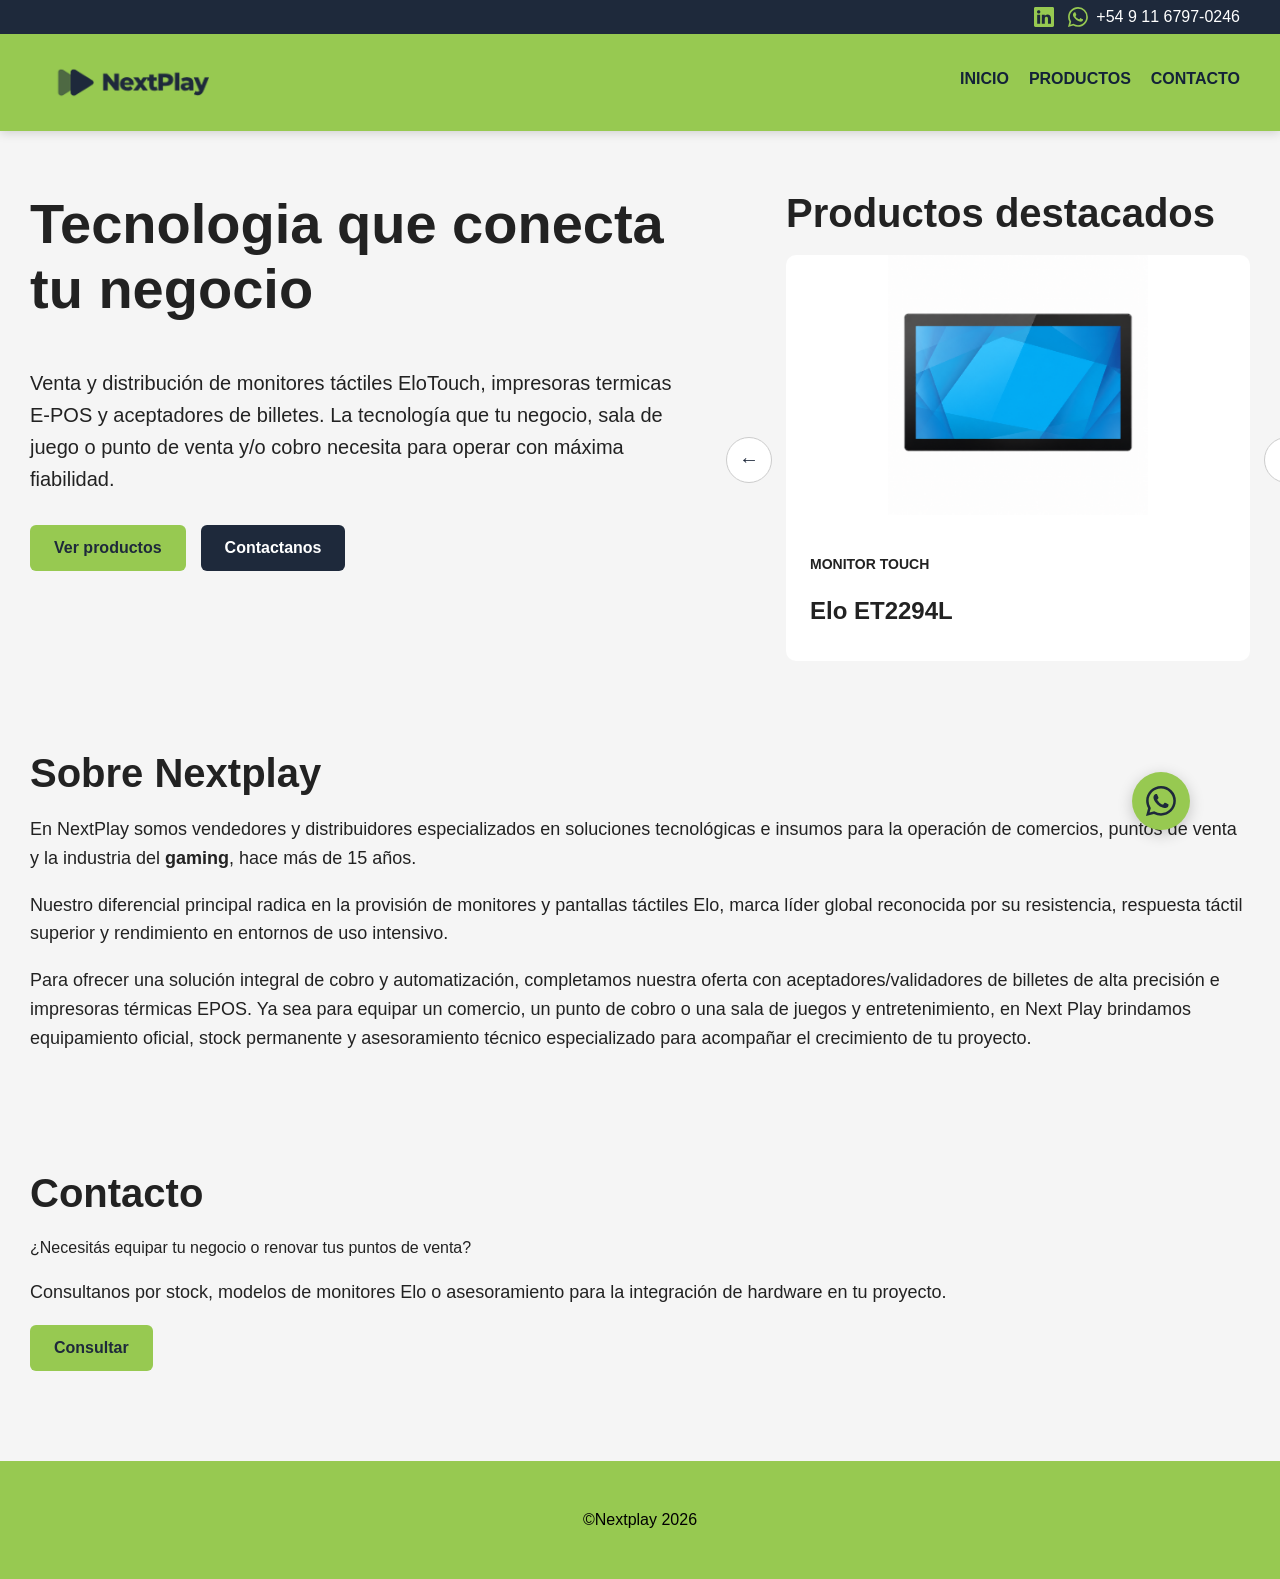
<file: index.html>
<!DOCTYPE html>
<html lang="es">

<head>
    <meta charset="UTF-8">
    <meta name="viewport" content="width=device-width, initial-scale=1.0">

    <title>Nextplay</title>
    <link rel="icon" type="image/png" href="assets/images/misc/iconNextplay.png">
    <link rel="stylesheet" href="css/style.css">
</head>

<body>

<header>

<div class="top-bar">
    <div class="top-bar-content">

        <a
            href="#"
            class="social-link"
            target="_blank"
            rel="noopener noreferrer"
            aria-label="LinkedIn"
        >
            <svg
                class="social-icon"
                xmlns="http://www.w3.org/2000/svg"
                viewBox="0 0 16 16"
                aria-hidden="true"
            >
                <path d="M0 1.146C0 .513.526 0 1.175 0h13.65C15.474 0 16 .513 16 1.146v13.708c0 .633-.526 1.146-1.175 1.146H1.175C.526 16 0 15.487 0 14.854zm4.943 12.248V6.169H2.542v7.225zm-1.2-8.212c.837 0 1.358-.554 1.358-1.248-.015-.709-.52-1.248-1.342-1.248S2.4 3.226 2.4 3.934c0 .694.521 1.248 1.327 1.248zm4.908 8.212V9.359c0-.216.016-.432.08-.586.173-.431.568-.878 1.232-.878.869 0 1.216.662 1.216 1.634v3.865h2.401V9.25c0-2.22-1.184-3.252-2.764-3.252-1.274 0-1.845.7-2.165 1.193v.025h-.016l.016-.025V6.169h-2.4c.03.678 0 7.225 0 7.225z"/>
            </svg>
        </a>

        <a
            href="https://wa.me/5491167970246?text=Hola%2C%20quisiera%20consultar%20por%20los%20productos%20de%20Nextplay."
            class="social-link"
            target="_blank"
            rel="noopener noreferrer"
        >
            <svg
                class="social-icon"
                xmlns="http://www.w3.org/2000/svg"
                viewBox="0 0 16 16"
                aria-hidden="true">   
                <path d="M13.601 2.326A7.854 7.854 0 0 0 7.994 0C3.627 0 .068 3.558.064 7.926c0 1.399.366 2.76 1.057 3.965L0 16l4.204-1.102a7.933 7.933 0 0 0 3.79.965h.004c4.368 0 7.926-3.558 7.93-7.93A7.898 7.898 0 0 0 13.6 2.326zM7.994 14.521a6.573 6.573 0 0 1-3.356-.92l-.24-.144-2.494.654.666-2.433-.156-.251a6.56 6.56 0 0 1-1.007-3.505c0-3.626 2.957-6.584 6.591-6.584a6.56 6.56 0 0 1 4.66 1.931 6.557 6.557 0 0 1 1.928 4.66c-.004 3.639-2.961 6.592-6.592 6.592zm3.615-4.934c-.197-.099-1.17-.578-1.353-.646-.182-.065-.315-.099-.445.099-.133.197-.513.646-.627.775-.114.133-.232.148-.43.05-.197-.1-.836-.308-1.592-.985-.59-.525-.985-1.175-1.103-1.372-.114-.198-.011-.304.088-.403.087-.088.197-.232.296-.346.1-.114.133-.198.198-.33.065-.134.034-.248-.015-.347-.05-.099-.445-1.076-.612-1.47-.16-.389-.323-.335-.445-.34-.114-.007-.247-.007-.38-.007a.729.729 0 0 0-.529.247c-.182.198-.691.677-.691 1.654 0 .977.71 1.916.81 2.049.098.133 1.394 2.132 3.383 2.992.47.205.84.326 1.129.418.475.152.904.129 1.246.08.38-.058 1.171-.48 1.338-.943.164-.464.164-.86.114-.943-.049-.084-.182-.133-.38-.232z"/>
            </svg>
            <span class="whatsapp-number">+54 9 11 6797-0246</span>
        </a>

    </div>
</div>

    <div class="main-header">

        <a href="index.html" class="logo">
            <img src="assets/images/misc/logoNextplay.png" alt="Logo de Nextplay">
        </a>

        <nav>
            <a href="index.html">Inicio</a>
            <div class="nav-products">
                <a href="productos.html" class="nav-products-link">
                    Productos
                </a>

                <div class="products-dropdown">
                    <a href="productos.html?category=all">
                        Todos
                    </a>

                    <a href="productos.html?category=touch">
                        Monitores Touch
                    </a>

                    <a href="productos.html?category=pos">
                        POS
                    </a>

                    <a href="productos.html?category=printers">
                        Impresoras
                    </a>
                </div>
            </div>
            <a href="contacto.html">Contacto</a>
        </nav>

    </div>

</header>

    <main>

        <!-- HERO / INICIO / DESTACADOS-->
        <div class="hero-layout">
            <section id="inicio" class="hero">
                <div class="hero-content">

                <h1>
                    Tecnologia que conecta tu negocio
                </h1>

                <p class="hero-description">
                    Venta y distribución de monitores táctiles EloTouch, impresoras termicas E-POS y aceptadores de billetes. La tecnología que tu negocio, sala de juego o punto de venta y/o cobro necesita para operar con máxima fiabilidad.

                </p>

                <div class="hero-actions">

                    <a href="productos.html" class="button primary-button">
                        Ver productos
                    </a>

                    <a href="contacto.html" class="button secondary-button">
                        Contactanos
                    </a>

                </div>

                </div>
            </section>

            <section class="featured-products">

                    <div class="featured-header">
                        <div>
                            <h2>Productos destacados</h2>
                        </div>
                    </div>
                    
                <div class="carousel-container">
                    <div class="carousel-controls">
                        <button id="carousel-prev" aria-label="Producto anterior">
                            ←
                        </button>

                        <button id="carousel-next" aria-label="Producto siguiente">
                            →
                        </button>
                    </div>

                    <div class="carousel-wrapper">
                        <div class="featured-track" id="featured-track">
                        </div>
                    </div>
                </div>
            
            </section>

        </div>

        <!-- SOBRE NEXTPLAY -->
        <section id="nosotros">
            <div class="featured-header">
                 <h2>Sobre Nextplay</h2>    
            </div>
           

            <p class="index-paragraph">
                En NextPlay somos vendedores y distribuidores especializados en soluciones tecnológicas e insumos para la operación de comercios, puntos de venta y la industria del <b>gaming</b>, hace más de 15 años. 
            </p>

            <p class="index-paragraph">
                Nuestro diferencial principal radica en la provisión de monitores y pantallas táctiles Elo, marca líder global reconocida por su resistencia, respuesta táctil superior y rendimiento en entornos de uso intensivo.
            </p>
            <p class="index-paragraph">
                Para ofrecer una solución integral de cobro y automatización, completamos nuestra oferta con aceptadores/validadores de billetes de alta precisión e impresoras térmicas EPOS. Ya sea para equipar un comercio, un punto de cobro o una sala de juegos y entretenimiento, en Next Play brindamos equipamiento oficial, stock permanente y asesoramiento técnico especializado para acompañar el crecimiento de tu proyecto.
            </p>

        </section>


        <!-- CONTACTO -->
        <section id="contacto">
            <div class="featured-header">            
                <h2>Contacto</h2>
            </div>

            <p class="hero-label">
                ¿Necesitás equipar tu negocio o renovar tus puntos de venta?
            </p>
            <p class="index-paragraph">
                Consultanos por stock, modelos de monitores Elo o asesoramiento para la integración de hardware en tu proyecto.
            </p>

            <a href="contacto.html" class="button primary-button">
                Consultar
            </a>

        </section>

    </main>

    <footer>
        <p>©Nextplay 2026</p>
    </footer>

    <a
        href="https://wa.me/5491167970246?text=Hola%2C%20quisiera%20consultar%20por%20los%20productos%20de%20Nextplay."
        class="floating-whatsapp"
        target="_blank"
        rel="noopener noreferrer"
        aria-label="Contactar por WhatsApp">
        <svg
            xmlns="http://www.w3.org/2000/svg"
            viewBox="0 0 16 16"
            aria-hidden="true">
            <path d="M13.601 2.326A7.854 7.854 0 0 0 7.994 0C3.627 0 .068 3.558.064 7.926c0 1.399.366 2.76 1.057 3.965L0 16l4.204-1.102a7.933 7.933 0 0 0 3.79.965h.004c4.368 0 7.926-3.558 7.93-7.93A7.898 7.898 0 0 0 13.6 2.326zM7.994 14.521a6.573 6.573 0 0 1-3.356-.92l-.24-.144-2.494.654.666-2.433-.156-.251a6.56 6.56 0 0 1-1.007-3.505c0-3.626 2.957-6.584 6.591-6.584a6.56 6.56 0 0 1 4.66 1.931 6.557 6.557 0 0 1 1.928 4.66c-.004 3.639-2.961 6.592-6.592 6.592zm3.615-4.934c-.197-.099-1.17-.578-1.353-.646-.182-.065-.315-.099-.445.099-.133.197-.513.646-.627.775-.114.133-.232.148-.43.05-.197-.1-.836-.308-1.592-.985-.59-.525-.985-1.175-1.103-1.372-.114-.198-.011-.304.088-.403.087-.088.197-.232.296-.346.1-.114.133-.198.198-.33.065-.134.034-.248-.015-.347-.05-.099-.445-1.076-.612-1.47-.16-.389-.323-.335-.445-.34-.114-.007-.247-.007-.38-.007a.729.729 0 0 0-.529.247c-.182.198-.691.677-.691 1.654 0 .977.71 1.916.81 2.049.098.133 1.394 2.132 3.383 2.992.47.205.84.326 1.129.418.475.152.904.129 1.246.08.38-.058 1.171-.48 1.338-.943.164-.464.164-.86.114-.943-.049-.084-.182-.133-.38-.232z"/>
        </svg>
    </a>

    <script src="js/main.js"></script>
  
    
</body>

</html>
</file>
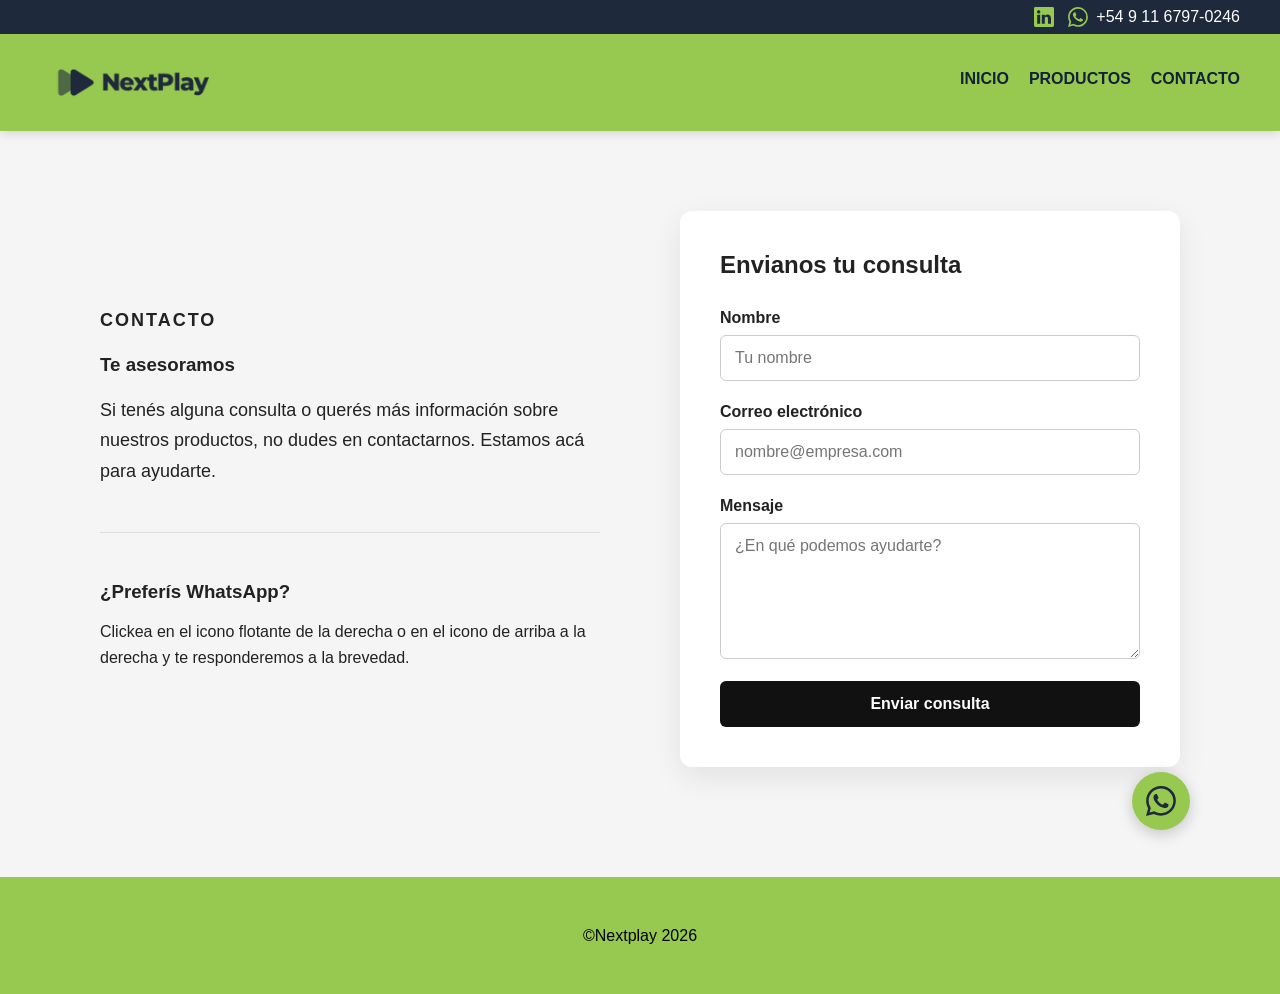
<file: contacto.html>
<!DOCTYPE html>
<html lang="es">

<head>
    <meta charset="UTF-8">
    <meta name="viewport" content="width=device-width, initial-scale=1.0">

    <title>Contacto | Nextplay</title>
    <link rel="icon" type="image/png" href="assets/images/misc/iconNextplay.png">
    <link rel="stylesheet" href="css/style.css">
</head>

<body>

    <header>

    <div class="top-bar">
    <div class="top-bar-content">

        <a
            href="#"
            class="social-link"
            target="_blank"
            rel="noopener noreferrer"
            aria-label="LinkedIn"
        >
            <svg
                class="social-icon"
                xmlns="http://www.w3.org/2000/svg"
                viewBox="0 0 16 16"
                aria-hidden="true"
            >
                <path d="M0 1.146C0 .513.526 0 1.175 0h13.65C15.474 0 16 .513 16 1.146v13.708c0 .633-.526 1.146-1.175 1.146H1.175C.526 16 0 15.487 0 14.854zm4.943 12.248V6.169H2.542v7.225zm-1.2-8.212c.837 0 1.358-.554 1.358-1.248-.015-.709-.52-1.248-1.342-1.248S2.4 3.226 2.4 3.934c0 .694.521 1.248 1.327 1.248zm4.908 8.212V9.359c0-.216.016-.432.08-.586.173-.431.568-.878 1.232-.878.869 0 1.216.662 1.216 1.634v3.865h2.401V9.25c0-2.22-1.184-3.252-2.764-3.252-1.274 0-1.845.7-2.165 1.193v.025h-.016l.016-.025V6.169h-2.4c.03.678 0 7.225 0 7.225z"/>
            </svg>
        </a>

        <a
            href="https://wa.me/5491167970246?text=Hola%2C%20quisiera%20consultar%20por%20los%20productos%20de%20Nextplay."
            class="social-link"
            target="_blank"
            rel="noopener noreferrer"
        >
            <svg
                class="social-icon"
                xmlns="http://www.w3.org/2000/svg"
                viewBox="0 0 16 16"
                aria-hidden="true">   
                <path d="M13.601 2.326A7.854 7.854 0 0 0 7.994 0C3.627 0 .068 3.558.064 7.926c0 1.399.366 2.76 1.057 3.965L0 16l4.204-1.102a7.933 7.933 0 0 0 3.79.965h.004c4.368 0 7.926-3.558 7.93-7.93A7.898 7.898 0 0 0 13.6 2.326zM7.994 14.521a6.573 6.573 0 0 1-3.356-.92l-.24-.144-2.494.654.666-2.433-.156-.251a6.56 6.56 0 0 1-1.007-3.505c0-3.626 2.957-6.584 6.591-6.584a6.56 6.56 0 0 1 4.66 1.931 6.557 6.557 0 0 1 1.928 4.66c-.004 3.639-2.961 6.592-6.592 6.592zm3.615-4.934c-.197-.099-1.17-.578-1.353-.646-.182-.065-.315-.099-.445.099-.133.197-.513.646-.627.775-.114.133-.232.148-.43.05-.197-.1-.836-.308-1.592-.985-.59-.525-.985-1.175-1.103-1.372-.114-.198-.011-.304.088-.403.087-.088.197-.232.296-.346.1-.114.133-.198.198-.33.065-.134.034-.248-.015-.347-.05-.099-.445-1.076-.612-1.47-.16-.389-.323-.335-.445-.34-.114-.007-.247-.007-.38-.007a.729.729 0 0 0-.529.247c-.182.198-.691.677-.691 1.654 0 .977.71 1.916.81 2.049.098.133 1.394 2.132 3.383 2.992.47.205.84.326 1.129.418.475.152.904.129 1.246.08.38-.058 1.171-.48 1.338-.943.164-.464.164-.86.114-.943-.049-.084-.182-.133-.38-.232z"/>
            </svg>
            <span class="whatsapp-number">+54 9 11 6797-0246</span>
        </a>

    </div>
    </div>

    <div class="main-header">

        <a href="index.html" class="logo">
            <img src="assets/images/misc/logoNextplay.png" alt="Logo de Nextplay">
        </a>

        <nav>
            <a href="index.html">Inicio</a>
            <div class="nav-products">
                <a href="productos.html" class="nav-products-link">
                    Productos
                </a>

                <div class="products-dropdown">
                    <a href="productos.html?category=all">
                        Todos
                    </a>

                    <a href="productos.html?category=touch">
                        Monitores Touch
                    </a>

                    <a href="productos.html?category=pos">
                        POS
                    </a>

                    <a href="productos.html?category=printers">
                        Impresoras
                    </a>
                </div>
            </div>
            <a href="contacto.html">Contacto</a>
        </nav>

    </div>

    </header>


    <main class="contact-page">

    <section class="contact-section">

        <div class="contact-intro">
            <p class="section-label">CONTACTO</p>

            <h3>Te asesoramos</h3>

            <p>
                Si tenés alguna consulta o querés más información sobre nuestros
                productos, no dudes en contactarnos. Estamos acá para ayudarte.
            </p>

            <div class="contact-info">
                <h3>¿Preferís WhatsApp?</h3>

                <p>
                    Clickea en el icono flotante de la derecha o en el icono de arriba a la derecha y te responderemos a la brevedad.
                </p>

            </div>
        </div>


        <div class="contact-form-container">

            <h2>Envianos tu consulta</h2>

            <form class="contact-form">

                <div class="form-group">
                    <label for="name">Nombre</label>

                    <input
                        type="text"
                        id="name"
                        name="name"
                        placeholder="Tu nombre"
                    >
                </div>


                <div class="form-group">
                    <label for="email">Correo electrónico</label>

                    <input
                        type="email"
                        id="email"
                        name="email"
                        placeholder="nombre@empresa.com"
                    >
                </div>


                <div class="form-group">
                    <label for="message">Mensaje</label>

                    <textarea
                        id="message"
                        name="message"
                        rows="6"
                        placeholder="¿En qué podemos ayudarte?"
                    ></textarea>
                </div>


                <button type="submit" class="contact-submit">
                    Enviar consulta
                </button>

            </form>

        </div>

    </section>

</main>


    <footer>
        <p>©Nextplay 2026</p>
    </footer>

    <a
        href="https://wa.me/5491167970246?text=Hola%2C%20quisiera%20consultar%20por%20los%20productos%20de%20Nextplay."
        class="floating-whatsapp"
        target="_blank"
        rel="noopener noreferrer"
        aria-label="Contactar por WhatsApp">
        <svg
            xmlns="http://www.w3.org/2000/svg"
            viewBox="0 0 16 16"
            aria-hidden="true">
            <path d="M13.601 2.326A7.854 7.854 0 0 0 7.994 0C3.627 0 .068 3.558.064 7.926c0 1.399.366 2.76 1.057 3.965L0 16l4.204-1.102a7.933 7.933 0 0 0 3.79.965h.004c4.368 0 7.926-3.558 7.93-7.93A7.898 7.898 0 0 0 13.6 2.326zM7.994 14.521a6.573 6.573 0 0 1-3.356-.92l-.24-.144-2.494.654.666-2.433-.156-.251a6.56 6.56 0 0 1-1.007-3.505c0-3.626 2.957-6.584 6.591-6.584a6.56 6.56 0 0 1 4.66 1.931 6.557 6.557 0 0 1 1.928 4.66c-.004 3.639-2.961 6.592-6.592 6.592zm3.615-4.934c-.197-.099-1.17-.578-1.353-.646-.182-.065-.315-.099-.445.099-.133.197-.513.646-.627.775-.114.133-.232.148-.43.05-.197-.1-.836-.308-1.592-.985-.59-.525-.985-1.175-1.103-1.372-.114-.198-.011-.304.088-.403.087-.088.197-.232.296-.346.1-.114.133-.198.198-.33.065-.134.034-.248-.015-.347-.05-.099-.445-1.076-.612-1.47-.16-.389-.323-.335-.445-.34-.114-.007-.247-.007-.38-.007a.729.729 0 0 0-.529.247c-.182.198-.691.677-.691 1.654 0 .977.71 1.916.81 2.049.098.133 1.394 2.132 3.383 2.992.47.205.84.326 1.129.418.475.152.904.129 1.246.08.38-.058 1.171-.48 1.338-.943.164-.464.164-.86.114-.943-.049-.084-.182-.133-.38-.232z"/>
        </svg>
    </a>

</body>

</html>
</file>
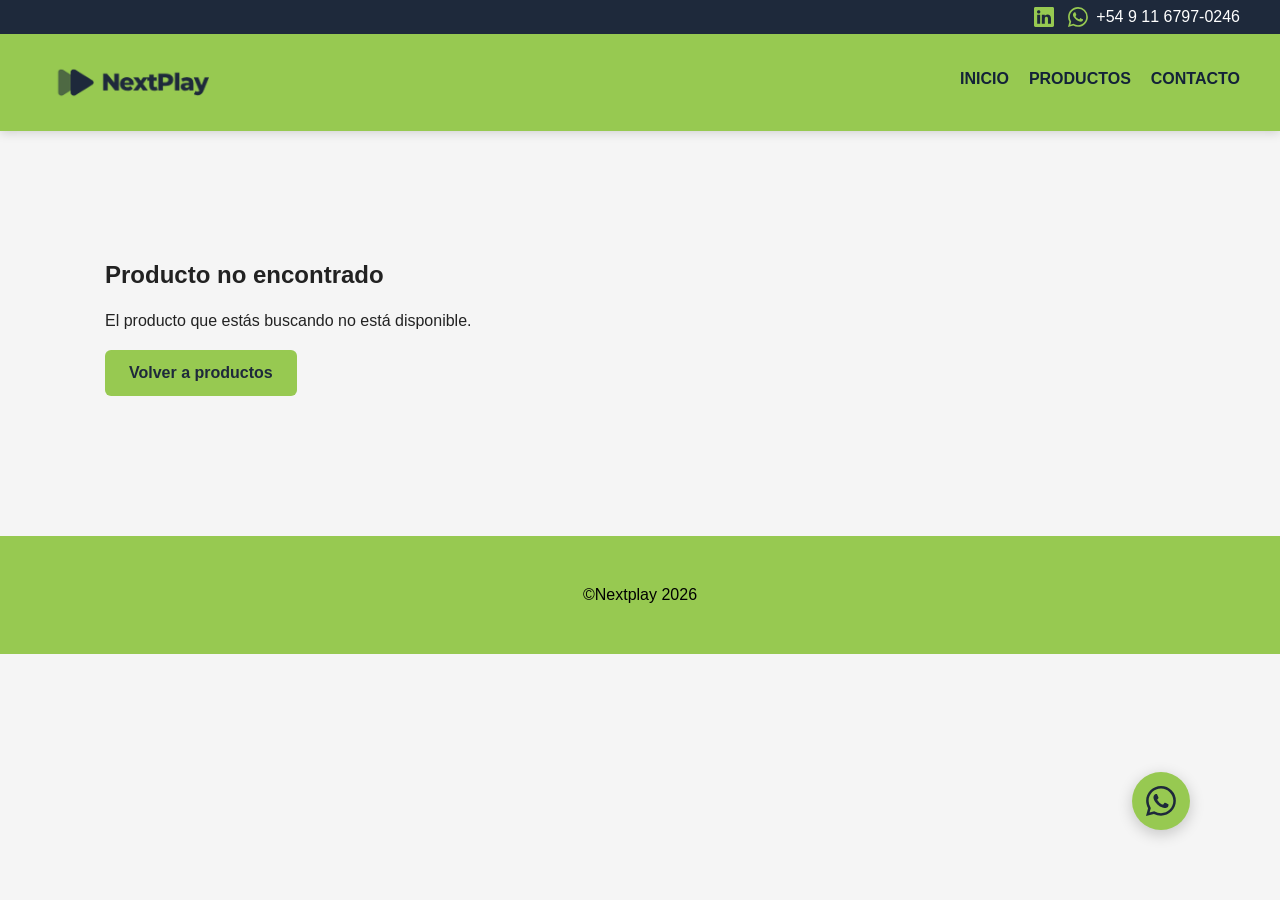
<file: informacion-producto.html>
<!DOCTYPE html>
<html lang="en">
<head>
    <meta charset="UTF-8">
    <meta name="viewport" content="width=device-width, initial-scale=1.0">
    <title>Información del Producto</title>
    <link rel="icon" type="image/png" href="assets/images/misc/iconNextplay.png">
    <link rel="stylesheet" href="css/style.css">
</head>

<body>
        
<header>

        <div class="top-bar">
            <div class="top-bar-content">

                <a
                    href="#"
                    class="social-link"
                    target="_blank"
                    rel="noopener noreferrer"
                    aria-label="LinkedIn"
                >
                    <svg
                        class="social-icon"
                        xmlns="http://www.w3.org/2000/svg"
                        viewBox="0 0 16 16"
                        aria-hidden="true"
                    >
                        <path d="M0 1.146C0 .513.526 0 1.175 0h13.65C15.474 0 16 .513 16 1.146v13.708c0 .633-.526 1.146-1.175 1.146H1.175C.526 16 0 15.487 0 14.854zm4.943 12.248V6.169H2.542v7.225zm-1.2-8.212c.837 0 1.358-.554 1.358-1.248-.015-.709-.52-1.248-1.342-1.248S2.4 3.226 2.4 3.934c0 .694.521 1.248 1.327 1.248zm4.908 8.212V9.359c0-.216.016-.432.08-.586.173-.431.568-.878 1.232-.878.869 0 1.216.662 1.216 1.634v3.865h2.401V9.25c0-2.22-1.184-3.252-2.764-3.252-1.274 0-1.845.7-2.165 1.193v.025h-.016l.016-.025V6.169h-2.4c.03.678 0 7.225 0 7.225z"/>
                    </svg>
                </a>

                <a
                    href="https://wa.me/5491167970246?text=Hola%2C%20quisiera%20consultar%20por%20los%20productos%20de%20Nextplay."
                    class="social-link"
                    target="_blank"
                    rel="noopener noreferrer"
                >
                    <svg
                        class="social-icon"
                        xmlns="http://www.w3.org/2000/svg"
                        viewBox="0 0 16 16"
                        aria-hidden="true">   
                        <path d="M13.601 2.326A7.854 7.854 0 0 0 7.994 0C3.627 0 .068 3.558.064 7.926c0 1.399.366 2.76 1.057 3.965L0 16l4.204-1.102a7.933 7.933 0 0 0 3.79.965h.004c4.368 0 7.926-3.558 7.93-7.93A7.898 7.898 0 0 0 13.6 2.326zM7.994 14.521a6.573 6.573 0 0 1-3.356-.92l-.24-.144-2.494.654.666-2.433-.156-.251a6.56 6.56 0 0 1-1.007-3.505c0-3.626 2.957-6.584 6.591-6.584a6.56 6.56 0 0 1 4.66 1.931 6.557 6.557 0 0 1 1.928 4.66c-.004 3.639-2.961 6.592-6.592 6.592zm3.615-4.934c-.197-.099-1.17-.578-1.353-.646-.182-.065-.315-.099-.445.099-.133.197-.513.646-.627.775-.114.133-.232.148-.43.05-.197-.1-.836-.308-1.592-.985-.59-.525-.985-1.175-1.103-1.372-.114-.198-.011-.304.088-.403.087-.088.197-.232.296-.346.1-.114.133-.198.198-.33.065-.134.034-.248-.015-.347-.05-.099-.445-1.076-.612-1.47-.16-.389-.323-.335-.445-.34-.114-.007-.247-.007-.38-.007a.729.729 0 0 0-.529.247c-.182.198-.691.677-.691 1.654 0 .977.71 1.916.81 2.049.098.133 1.394 2.132 3.383 2.992.47.205.84.326 1.129.418.475.152.904.129 1.246.08.38-.058 1.171-.48 1.338-.943.164-.464.164-.86.114-.943-.049-.084-.182-.133-.38-.232z"/>
                    </svg>
                    <span class="whatsapp-number">+54 9 11 6797-0246</span>
                </a>

            </div>
        </div>

            <div class="main-header">

                <a href="index.html" class="logo">
                    <img src="assets/images/misc/logoNextplay.png" alt="Logo de Nextplay">
                </a>

                <nav>
                    <a href="index.html">Inicio</a>
                    <div class="nav-products">
                        <a href="productos.html" class="nav-products-link">
                            Productos
                        </a>

                        <div class="products-dropdown">
                            <a href="productos.html?category=all">
                                Todos
                            </a>

                            <a href="productos.html?category=touch">
                                Monitores Touch
                            </a>

                            <a href="productos.html?category=pos">
                                POS
                            </a>

                            <a href="productos.html?category=printers">
                                Impresoras
                            </a>
                        </div>
                    </div>
                    <a href="contacto.html">Contacto</a>
                </nav>

            </div>

</header>

<main class="product-page">

    <section class="product-detail">

        <div class="product-gallery">

            <div class="product-main-image">
                <img id="main-product-image" src="" alt="">
            </div>

            <div class="product-thumbnails" id="product-thumbnails">
            </div>

        </div>

        <div class="product-information">

            <p
                class="product-detail-category"
                id="product-category"
            ></p>

            <h1 id="product-name"></h1>

            <p
                class="product-detail-description"
                id="product-description"
            ></p>


            <div class="product-specifications">

                <h2>Características principales</h2>

                <ul id="product-features">
                </ul>

            </div>


            <div class="product-detail-actions">

                <a
                    href="contacto.html"
                    class="button primary-button"
                >
                    Consultar
                </a>


            </div>

        </div>

    </section>

</main>
   
<footer>
    <p>©Nextplay 2026</p>
</footer>

<a
        href="https://wa.me/5491167970246?text=Hola%2C%20quisiera%20consultar%20por%20los%20productos%20de%20Nextplay."
        class="floating-whatsapp"
        target="_blank"
        rel="noopener noreferrer"
        aria-label="Contactar por WhatsApp">
        <svg
            xmlns="http://www.w3.org/2000/svg"
            viewBox="0 0 16 16"
            aria-hidden="true">
            <path d="M13.601 2.326A7.854 7.854 0 0 0 7.994 0C3.627 0 .068 3.558.064 7.926c0 1.399.366 2.76 1.057 3.965L0 16l4.204-1.102a7.933 7.933 0 0 0 3.79.965h.004c4.368 0 7.926-3.558 7.93-7.93A7.898 7.898 0 0 0 13.6 2.326zM7.994 14.521a6.573 6.573 0 0 1-3.356-.92l-.24-.144-2.494.654.666-2.433-.156-.251a6.56 6.56 0 0 1-1.007-3.505c0-3.626 2.957-6.584 6.591-6.584a6.56 6.56 0 0 1 4.66 1.931 6.557 6.557 0 0 1 1.928 4.66c-.004 3.639-2.961 6.592-6.592 6.592zm3.615-4.934c-.197-.099-1.17-.578-1.353-.646-.182-.065-.315-.099-.445.099-.133.197-.513.646-.627.775-.114.133-.232.148-.43.05-.197-.1-.836-.308-1.592-.985-.59-.525-.985-1.175-1.103-1.372-.114-.198-.011-.304.088-.403.087-.088.197-.232.296-.346.1-.114.133-.198.198-.33.065-.134.034-.248-.015-.347-.05-.099-.445-1.076-.612-1.47-.16-.389-.323-.335-.445-.34-.114-.007-.247-.007-.38-.007a.729.729 0 0 0-.529.247c-.182.198-.691.677-.691 1.654 0 .977.71 1.916.81 2.049.098.133 1.394 2.132 3.383 2.992.47.205.84.326 1.129.418.475.152.904.129 1.246.08.38-.058 1.171-.48 1.338-.943.164-.464.164-.86.114-.943-.049-.084-.182-.133-.38-.232z"/>
        </svg>
</a>

<script src="js/data-products.js"></script>
<script src="js/info-product.js"></script>

</body>
</html>
</file>
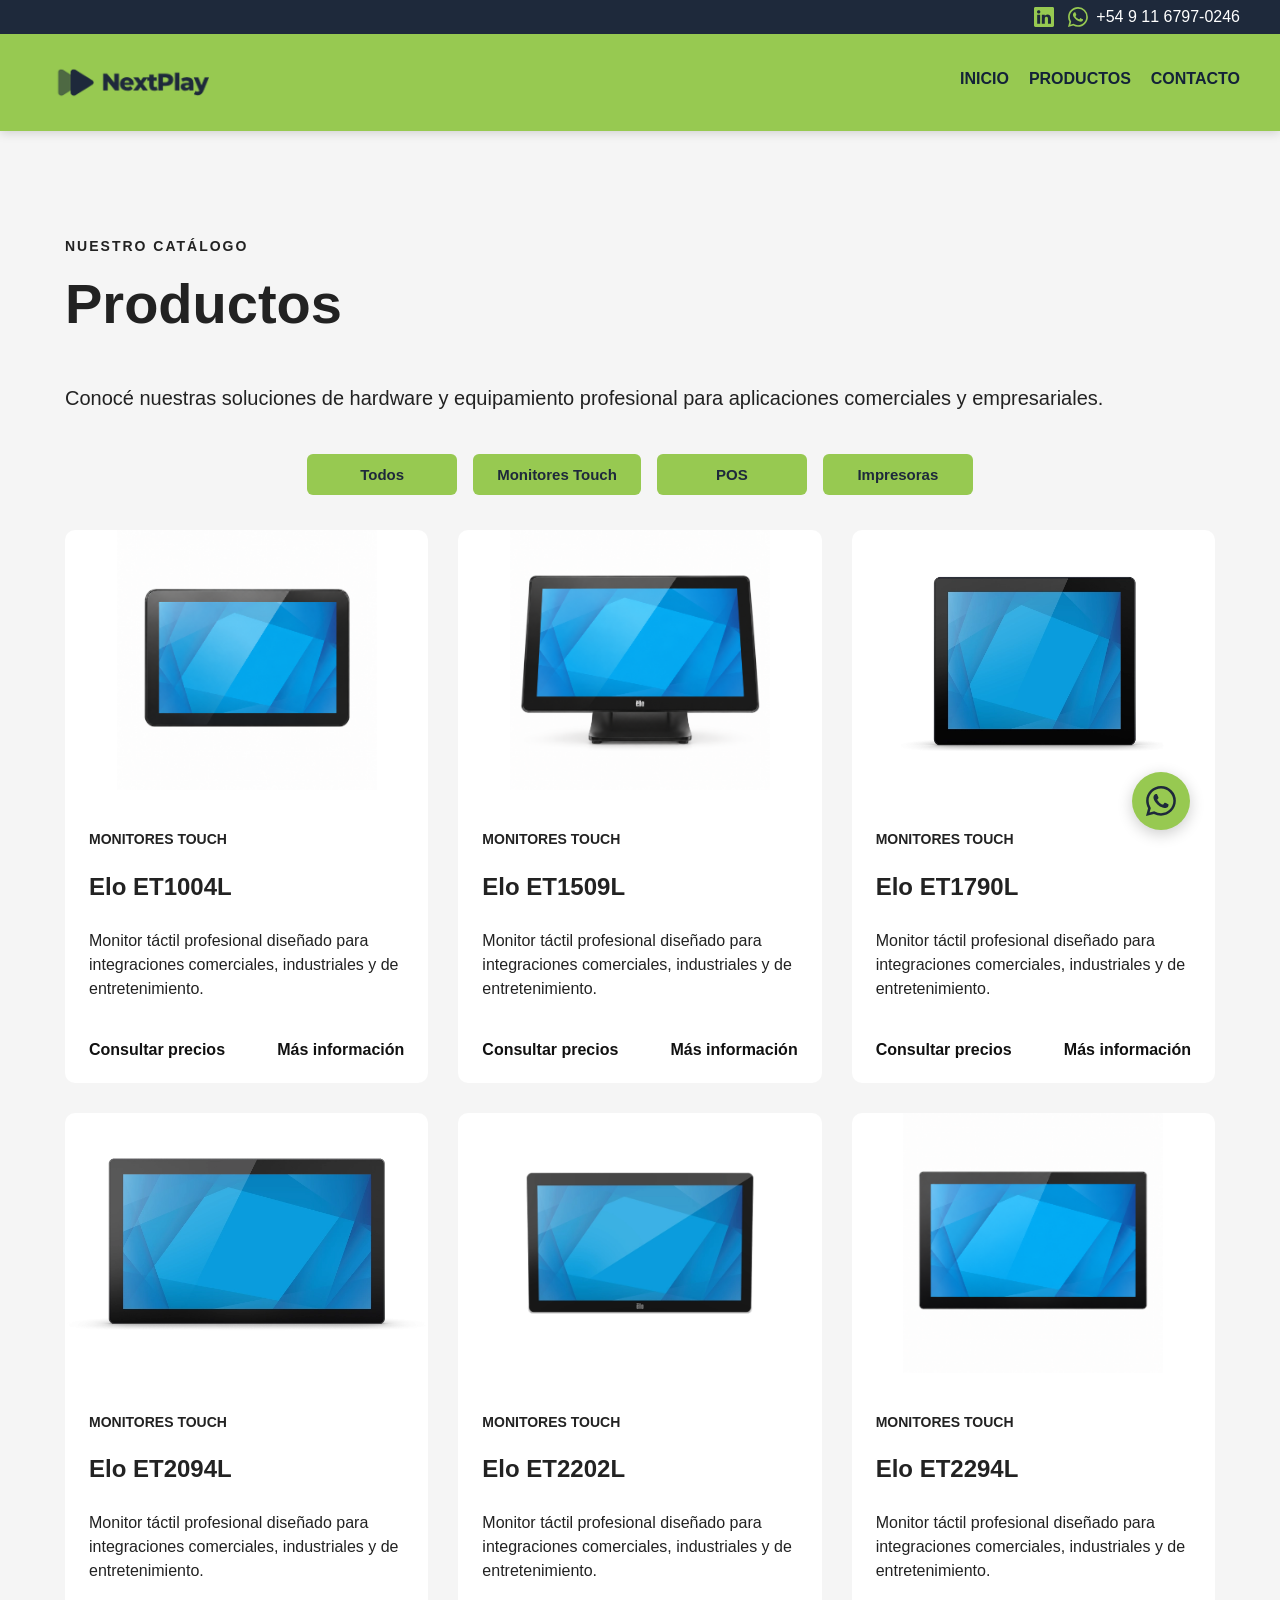
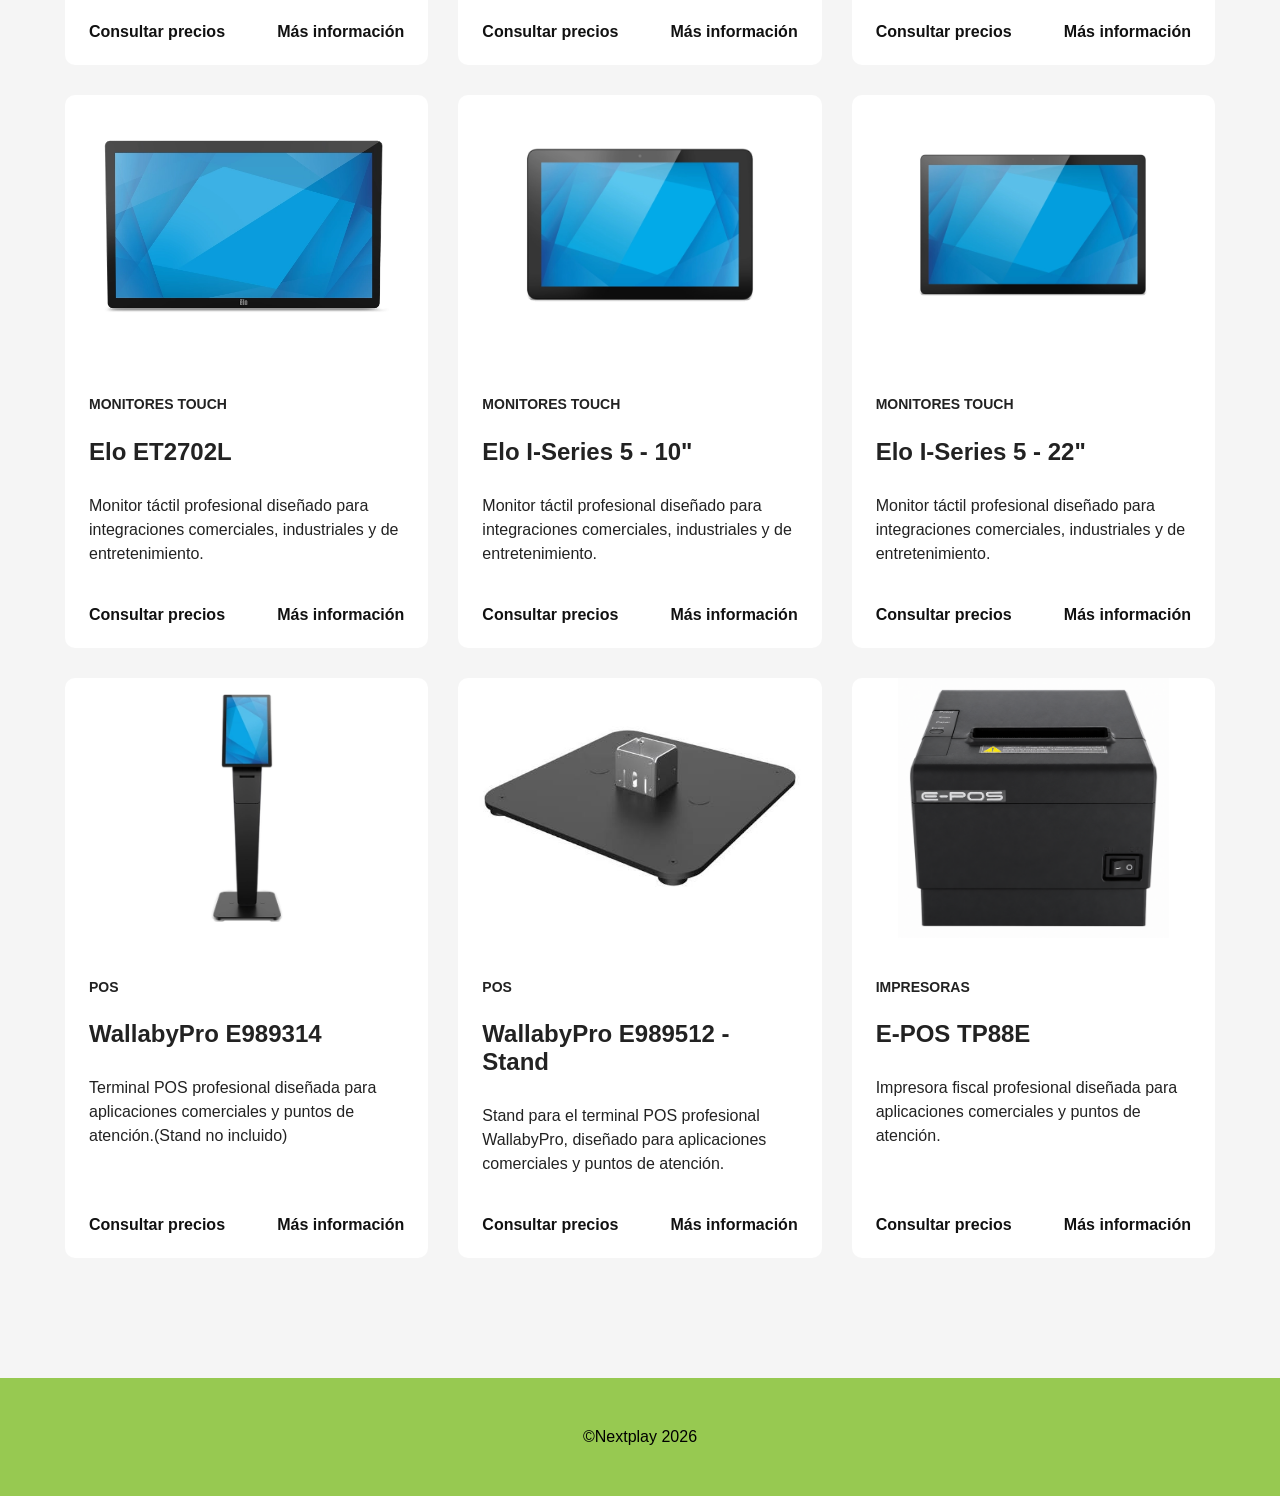
<file: productos.html>
<!DOCTYPE html>
<html lang="es">

<head>
    <meta charset="UTF-8">
    <meta name="viewport" content="width=device-width, initial-scale=1.0">

    <title>Productos | Nextplay</title>
    <link rel="icon" type="image/png" href="assets/images/misc/iconNextplay.png">
    <link rel="stylesheet" href="css/style.css">
</head>

<body>

<header>

<div class="top-bar">
    <div class="top-bar-content">

         <a
            href="#"
            class="social-link"
            target="_blank"
            rel="noopener noreferrer"
            aria-label="LinkedIn"
        >
            <svg
                class="social-icon"
                xmlns="http://www.w3.org/2000/svg"
                viewBox="0 0 16 16"
                aria-hidden="true"
            >
                <path d="M0 1.146C0 .513.526 0 1.175 0h13.65C15.474 0 16 .513 16 1.146v13.708c0 .633-.526 1.146-1.175 1.146H1.175C.526 16 0 15.487 0 14.854zm4.943 12.248V6.169H2.542v7.225zm-1.2-8.212c.837 0 1.358-.554 1.358-1.248-.015-.709-.52-1.248-1.342-1.248S2.4 3.226 2.4 3.934c0 .694.521 1.248 1.327 1.248zm4.908 8.212V9.359c0-.216.016-.432.08-.586.173-.431.568-.878 1.232-.878.869 0 1.216.662 1.216 1.634v3.865h2.401V9.25c0-2.22-1.184-3.252-2.764-3.252-1.274 0-1.845.7-2.165 1.193v.025h-.016l.016-.025V6.169h-2.4c.03.678 0 7.225 0 7.225z"/>
            </svg>
        </a>

        <a
            href="https://wa.me/5491167970246?text=Hola%2C%20quisiera%20consultar%20por%20los%20productos%20de%20Nextplay."
            class="social-link"
            target="_blank"
            rel="noopener noreferrer"
        >
            <svg
                class="social-icon"
                xmlns="http://www.w3.org/2000/svg"
                viewBox="0 0 16 16"
                aria-hidden="true">   
                <path d="M13.601 2.326A7.854 7.854 0 0 0 7.994 0C3.627 0 .068 3.558.064 7.926c0 1.399.366 2.76 1.057 3.965L0 16l4.204-1.102a7.933 7.933 0 0 0 3.79.965h.004c4.368 0 7.926-3.558 7.93-7.93A7.898 7.898 0 0 0 13.6 2.326zM7.994 14.521a6.573 6.573 0 0 1-3.356-.92l-.24-.144-2.494.654.666-2.433-.156-.251a6.56 6.56 0 0 1-1.007-3.505c0-3.626 2.957-6.584 6.591-6.584a6.56 6.56 0 0 1 4.66 1.931 6.557 6.557 0 0 1 1.928 4.66c-.004 3.639-2.961 6.592-6.592 6.592zm3.615-4.934c-.197-.099-1.17-.578-1.353-.646-.182-.065-.315-.099-.445.099-.133.197-.513.646-.627.775-.114.133-.232.148-.43.05-.197-.1-.836-.308-1.592-.985-.59-.525-.985-1.175-1.103-1.372-.114-.198-.011-.304.088-.403.087-.088.197-.232.296-.346.1-.114.133-.198.198-.33.065-.134.034-.248-.015-.347-.05-.099-.445-1.076-.612-1.47-.16-.389-.323-.335-.445-.34-.114-.007-.247-.007-.38-.007a.729.729 0 0 0-.529.247c-.182.198-.691.677-.691 1.654 0 .977.71 1.916.81 2.049.098.133 1.394 2.132 3.383 2.992.47.205.84.326 1.129.418.475.152.904.129 1.246.08.38-.058 1.171-.48 1.338-.943.164-.464.164-.86.114-.943-.049-.084-.182-.133-.38-.232z"/>
            </svg>
            <span class="whatsapp-number">+54 9 11 6797-0246</span>
        </a>

    </div>
</div>

    <div class="main-header">

        <a href="index.html" class="logo">
            <img src="assets/images/misc/logoNextplay.png" alt="Logo de Nextplay">
        </a>

        <nav>
            <a href="index.html">Inicio</a>
            <div class="nav-products">
                <a href="productos.html" class="nav-products-link">
                    Productos
                </a>

                <div class="products-dropdown">
                    <a href="productos.html?category=all">
                        Todos
                    </a>

                    <a href="productos.html?category=touch">
                        Monitores Touch
                    </a>

                    <a href="productos.html?category=pos">
                        POS
                    </a>

                    <a href="productos.html?category=printers">
                        Impresoras
                    </a>
                </div>
            </div>
            <a href="contacto.html">Contacto</a>
        </nav>

    </div>

</header>

<main>

    <section class="products-section">

        <div class="hero">

            <p class="section-label">
                    Nuestro catálogo
            </p>
                    
            <h1>Productos</h1>
                
            <p class="hero-description products-hero-description">
                Conocé nuestras soluciones de hardware y equipamiento
                profesional para aplicaciones comerciales y empresariales.
            </p>

        </div>

        <div class="product-filters">

            <button class="filter-button active" data-filter="all">
                    Todos
            </button>

            <button class="filter-button" data-filter="touch">
                    Monitores Touch
            </button>

            <button class="filter-button" data-filter="pos">
                    POS
            </button>

            <button class="filter-button" data-filter="printers">
                    Impresoras
            </button>

        </div>

        <div class="product-grid" id="product-list">
        </div>

    </section>

</main>

    

    <footer>
        <p>©Nextplay 2026</p>
    </footer>

    <a
        href="https://wa.me/5491167970246?text=Hola%2C%20quisiera%20consultar%20por%20los%20productos%20de%20Nextplay."
        class="floating-whatsapp"
        target="_blank"
        rel="noopener noreferrer"
        aria-label="Contactar por WhatsApp">
        <svg
            xmlns="http://www.w3.org/2000/svg"
            viewBox="0 0 16 16"
            aria-hidden="true">
            <path d="M13.601 2.326A7.854 7.854 0 0 0 7.994 0C3.627 0 .068 3.558.064 7.926c0 1.399.366 2.76 1.057 3.965L0 16l4.204-1.102a7.933 7.933 0 0 0 3.79.965h.004c4.368 0 7.926-3.558 7.93-7.93A7.898 7.898 0 0 0 13.6 2.326zM7.994 14.521a6.573 6.573 0 0 1-3.356-.92l-.24-.144-2.494.654.666-2.433-.156-.251a6.56 6.56 0 0 1-1.007-3.505c0-3.626 2.957-6.584 6.591-6.584a6.56 6.56 0 0 1 4.66 1.931 6.557 6.557 0 0 1 1.928 4.66c-.004 3.639-2.961 6.592-6.592 6.592zm3.615-4.934c-.197-.099-1.17-.578-1.353-.646-.182-.065-.315-.099-.445.099-.133.197-.513.646-.627.775-.114.133-.232.148-.43.05-.197-.1-.836-.308-1.592-.985-.59-.525-.985-1.175-1.103-1.372-.114-.198-.011-.304.088-.403.087-.088.197-.232.296-.346.1-.114.133-.198.198-.33.065-.134.034-.248-.015-.347-.05-.099-.445-1.076-.612-1.47-.16-.389-.323-.335-.445-.34-.114-.007-.247-.007-.38-.007a.729.729 0 0 0-.529.247c-.182.198-.691.677-.691 1.654 0 .977.71 1.916.81 2.049.098.133 1.394 2.132 3.383 2.992.47.205.84.326 1.129.418.475.152.904.129 1.246.08.38-.058 1.171-.48 1.338-.943.164-.464.164-.86.114-.943-.049-.084-.182-.133-.38-.232z"/>
        </svg>
    </a>

    <script src="js/data-products.js"></script>
    <script src="js/products.js"></script>
    
</body>

</html>
</file>
<file: css/style.css>
* {
    box-sizing: border-box;
}

body {
    margin: 0;
    font-family: "Montserrat", sans-serif;
    background-color: #f5f5f5;
    color: #222;
}

main {
    width: 100%;
    max-width: 1500px;

    margin: 0 auto;

    padding-left: 30px;
    padding-right: 30px;
}

section {
    padding: 40px 35px;
}

body p{
    line-height: 1.6;
    font-size: 16px;
}

header {
    position: sticky;
    top: 0;
    z-index: 1000;

    box-shadow: 0 2px 10px rgba(0, 0, 0, 0.15);
}

.top-bar {
    background-color: #1E293B;
    color: white;
    padding: 7px 40px;
}

.top-bar-content {
    display: flex;
    justify-content: flex-end;
    align-items: center;
    gap: 14px;
}

.top-phone {
    color: white;
    text-decoration: none;

    font-size: 14px;
}

.top-phone:hover {
    text-decoration: underline;
}

.top-whatsapp {
    display: flex;
    align-items: center;
    gap: 8px;

    color: white;
    text-decoration: none;

    font-size: 14px;
}

.top-whatsapp img {
    width: 20px;
    height: 20px;
    object-fit: contain;
}

.top-whatsapp:hover {
    opacity: 0.75;
}

.whatsapp-link {
    display: inline-flex;
    align-items: center;
    gap: 6px;
}

.whatsapp-number {
    white-space: nowrap;
    color: white;
}

.social-link {
    display: flex;
    align-items: center;
    gap: 8px;

    color: #97C951;
    text-decoration: none;
}

.social-icon {
    width: 20px;
    height: 20px;

    fill: #97C951;

    transition:
        transform 0.2s ease,
        opacity 0.2s ease;
}

.social-link:hover .social-icon {
    transform: scale(1.1);
    opacity: 0.75;
}

.main-header {
    display: flex;
    justify-content: space-between;
    align-items: center;

    padding: 20px 40px;

    background-color: #97c951;

    position: relative;

}

.logo img {
    width: 200px;
    height: auto;
    display: block;
}

/* Navigation Styles */

nav {
    display: flex;
    gap: 20px;
}

nav a {
    position: relative;

    color: #132238;
    text-decoration: none;
    text-transform: uppercase;
    font-weight: bold;

    padding-bottom: 6px;
}

nav a::after {
    content: "";

    position: absolute;
    left: 50%;
    bottom: 0;

    width: 100%;
    height: 3px;

    background-color: currentColor;

    transform: translateX(-50%) scaleX(0);
    transition: transform 0.25s ease;

    border-radius: 2px;
}

nav a:hover::after {
    transform: translateX(-50%) scaleX(1);
}

/* Navigation Styles End */




section #nosotros #contacto  {
    width: 100%;
    max-width: 1500px;

    margin: 0 auto;

    padding-left: 30px;
    padding-right: 30px;
}

.hero {
    min-height: auto;
    padding: 0px;
    align-items: flex-start;
}

.hero-layout {
    width: 100%;

    padding-top: 60px;
    padding-bottom: 50px;

    display: grid;
    grid-template-columns: 1.2fr 0.8fr;
    gap: 60px;

    align-items: start;
}

.hero-content {
    max-width: 750px;
}

.hero h1 {
    font-size: 56px;
    margin-top: 0;
}

.hero-description {
    font-size: 20px;
    line-height: 1.6;
    max-width: 650px;
}

.hero-actions {
    display: flex;
    gap: 15px;
    margin-top: 30px;
}

.button {
    display: inline-block;
    padding: 14px 24px;
    text-decoration: none;
    border-radius: 6px;
    font-weight: bold;
}

.primary-button {
    background-color: #97c951;
    color: #1E293B;
}

.primary-button:hover {
    background-color: #1E293B;
    color: white;
}

.secondary-button {
    background-color: #1E293B;
    color: white;
}

.secondary-button:hover {
    background-color: #97c951;
    color: #1E293B;
}

.products-section {
    padding-top: 90px;
    padding-bottom: 90px;
}

.product-filters {
    display: flex;
    justify-content: center;
    align-items: center;

    gap: 16px;
    flex-wrap: wrap;

    margin-bottom: 35px;
}

.filter-button {
    padding: 12px 24px;

    border: none;
    border-radius: 6px;

    background-color: #97c951;
    color: #1E293B;

    font-size: 15px;
    font-weight: bold;

    cursor: pointer;

    transition:
        background-color 0.2s ease,
        transform 0.2s ease;

    min-width: 150px;
    
}

.filter-button:hover {
    transform: translateY(-2px);
    background-color: #1E293B; 
    color: #97C951;
}



.section-header {
    max-width: 700px;
    margin-bottom: 40px;
}

.section-label {
    text-transform: uppercase;
    letter-spacing: 2px;
    font-weight: bold;
    font-size: 14px;
}

.section-header h2 {
    font-size: 40px;
    margin: 10px 0;
}

.section-header p {
    line-height: 1.6;
}

.index-paragraph {
    line-height: 1.6;
    font-size: 18px;
}

/* Product Grid Styles */
.product-grid {
    display: grid;
    grid-template-columns: repeat(3, 1fr);
    gap: 30px;
}

.product-card {
    background-color: white;
    border-radius: 10px;
    overflow: hidden;
    display: flex;
    flex-direction: column;
}

.product-image {
    height: 260px;
    display: flex;
    align-items: center;
    justify-content: center;
}

.product-image img {
    width: 100%;
    height: 100%;
    object-fit: contain;
}

.product-content {
    padding: 24px;
    display: flex;
    flex-direction: column;
    flex-grow: 1;
}

.product-category {
    font-size: 14px;
    font-weight: bold;
    text-transform: uppercase;
}

.product-content h3 {
    font-size: 24px;
    margin: 8px 0 12px;
}

.product-description {
    line-height: 1.5;
    margin-bottom: 20px;
}

.product-link {
    color: #111;
    font-weight: bold;
    text-decoration: none;
}
/* Product Grid Styles End */

.featured-products {
    position: relative;
    padding: 0;
    min-width: 0;
}

.featured-header {
    width: 100%;
    margin-bottom: 20px;
    margin-top: 0;
}

.featured-header h2 {
    font-size: 40px;
    line-height: 1.1;
    margin: 0;
    margin-top: 0;
}

/* Carousel Styles */

.carousel-container {
    position: relative;
}

.carousel-controls {
    position: absolute;

    top: 205px;
    left: 0;

    width: 100%;

    display: flex;
    justify-content: space-between;

    transform: translateY(-50%);

    pointer-events: none;

    z-index: 20;
}

.carousel-controls button {
    width: 46px;
    height: 46px;

    display: flex;
    align-items: center;
    justify-content: center;

    border: 1px solid #ccc;
    border-radius: 50%;

    background-color: white;
    color: #1E293B;

    font-size: 20px;

    cursor: pointer;

    pointer-events: auto;

    transition:
        background-color 0.2s ease,
        transform 0.2s ease;
}

.carousel-controls button:first-child {
    transform: translateX(-60px);
}

.carousel-controls button:last-child {
    transform: translateX(60px);
}


.carousel-controls button:hover {
    background-color: #97C951;
}

.carousel-wrapper {
    overflow: hidden;
}

.featured-track {
    display: flex;
    gap: 30px;

    overflow-x: auto;

    scroll-snap-type: x mandatory;
    scrollbar-width: none;
}

.featured-track::-webkit-scrollbar {
    display: none;
}

.featured-track .product-card {
    flex: 0 0 100%;
    scroll-snap-align: start;
}


@media (max-width: 900px) {
    .featured-track .product-card {
        min-width: calc((100% - 30px) / 2);
    }
}

@media (max-width: 600px) {
    .featured-products {
        padding: 60px 20px;
    }

    .featured-header {
        align-items: center;
    }

    .featured-header h2 {
        font-size: 30px;
    }

    .featured-track .product-card {
        min-width: 100%;
    }
}
/* Carrousel Styles End */

footer {
    text-align: center;
    padding: 30px;
    background-color: #97c951;
    color: black;
    margin-top: 30px;
}

/* Contact Form Styles */
.contact-page {
    max-width: 1200px;
    margin: auto;
}

.contact-section {
    min-height: 650px;

    display: grid;
    grid-template-columns: 1fr 1fr;
    gap: 80px;

    align-items: center;

    padding: 80px 30px;
}


/* TEXTO */

.contact-intro h1 {
    font-size: 48px;
    margin: 10px 0 20px;
}

.contact-intro > p {
    font-size: 18px;
    line-height: 1.7;
    max-width: 520px;
}


/* WHATSAPP */

.contact-info {
    margin-top: 45px;

    padding-top: 30px;

    border-top: 1px solid #ddd;
}

.contact-info h3 {
    margin-bottom: 8px;
}

.contact-info p {
    margin-bottom: 20px;
}

.whatsapp-button {
    display: inline-block;

    padding: 13px 22px;

    background-color: #98cf4f;
    color: #111;

    border-radius: 6px;

    font-weight: bold;
    text-decoration: none;

    transition: transform 0.2s ease;
}

.whatsapp-button:hover {
    transform: translateY(-2px);
}


/* FORM CARD */

.contact-form-container {
    background-color: white;

    padding: 40px;

    border-radius: 12px;

    box-shadow: 0 10px 30px rgba(0, 0, 0, 0.08);
}

.contact-form-container h2 {
    margin-top: 0;
    margin-bottom: 30px;
}


/* FORM */

.contact-form {
    display: flex;
    flex-direction: column;
    gap: 22px;
}

.form-group {
    display: flex;
    flex-direction: column;
    gap: 8px;
}

.form-group label {
    font-weight: bold;
}

.form-group input,
.form-group textarea {
    width: 100%;

    padding: 13px 14px;

    border: 1px solid #ccc;
    border-radius: 6px;

    font: inherit;
}

.form-group input:focus,
.form-group textarea:focus {
    outline: none;

    border-color: #98cf4f;
}

.form-group textarea {
    resize: vertical;
}


/* BOTÓN */

.contact-submit {
    padding: 14px 20px;

    border: none;
    border-radius: 6px;

    background-color: #111;
    color: white;

    font-size: 16px;
    font-weight: bold;

    cursor: pointer;
}

.contact-submit:hover {
    background-color: #333;
}

/* Contact Form Styles End */

.product-actions {
    display: flex;
    justify-content: space-between;
    align-items: center;

    margin-top: auto;
    padding-top: 20px;
}

.product-actions a {
    position: relative;
    display: inline-block;
    text-decoration: none;
}

.product-actions .product-link:last-child {
    text-align: right;
}


.product-actions a::after {
    content: "";

    position: absolute;
    left: 50%;
    bottom: 0;

    width: 100%;
    height: 2px;

    background-color: currentColor;

    transform: translateX(-50%) scaleX(0);
    transition: transform 0.25s ease;

    border-radius: 2px;
}

.product-actions a:hover::after {
    transform: translateX(-50%) scaleX(1);
}

.floating-whatsapp {
    position: fixed;

    right: 90px;
    bottom: 70px;

    width: 58px;
    height: 58px;

    display: flex;
    align-items: center;
    justify-content: center;

    background-color: #97C951;
    color: #1E293B;

    border-radius: 50%;

    box-shadow: 0 4px 15px rgba(0, 0, 0, 0.2);

    z-index: 2000;

    transition:
        transform 0.2s ease,
        box-shadow 0.2s ease;
}

.floating-whatsapp svg {
    width: 30px;
    height: 30px;

    fill: currentColor;
}

.floating-whatsapp:hover {
    transform: scale(1.08);

    box-shadow: 0 6px 20px rgba(0, 0, 0, 0.3);
}
/* ===== DROPDOWN PRODUCTOS ===== */

/* Tu header verde */
.main-header {
    --header-padding-y: 20px;

    position: relative;

    padding: var(--header-padding-y) 40px;
}


/*
   Este contenedor se extiende verticalmente
   hasta los bordes del header.
*/
.nav-products {
    position: relative;

    display: flex;
    align-items: center;

    padding: var(--header-padding-y) 0;
    margin: calc(-1 * var(--header-padding-y)) 0;
}


/* Link "PRODUCTOS" */
.nav-products-link {
    display: block;
}


/* Dropdown */
.products-dropdown {
    position: absolute;

    /* Justo debajo del área completa de Productos */
    top: 100%;

    /* Centrado respecto a PRODUCTOS */
    left: 50%;
    transform: translateX(-50%);

    min-width: 205px;

    background-color: #1E293B;
    border-radius: 8px;

    overflow: hidden;

    opacity: 0;
    visibility: hidden;
    pointer-events: none;

    transition:
        opacity 0.2s ease,
        visibility 0.2s ease;

    z-index: 3000;
}


/* Opciones */
.products-dropdown a {
    display: block;

    padding: 13px 18px;

    color: white;
    background-color: #1E293B;

    text-decoration: none;
    white-space: nowrap;
    font-weight: bold;
}


/* Hover de cada opción */
.products-dropdown a:hover {
    background-color: #97C951;
    color: #1E293B;
}


/* Mostrar dropdown */
.nav-products:hover .products-dropdown {
    opacity: 1;
    visibility: visible;
    pointer-events: auto;
}

.product-page {
    max-width: 1200px;
    margin: 0 auto;
    padding: 70px 30px;
}

.product-detail {
    display: grid;
    grid-template-columns: 1.1fr 1fr;
    gap: 70px;

    align-items: start;
}


/* GALERÍA */

.product-gallery {
    min-width: 0;
}

.product-main-image {
    width: 100%;
    height: 500px;

    display: flex;
    align-items: center;
    justify-content: center;

    background-color: white;

    border-radius: 12px;
}

.product-main-image img {
    width: 100%;
    height: 100%;

    object-fit: contain;

    padding: 30px;
}


/* MINIATURAS */

.product-thumbnails {
    display: flex;
    gap: 12px;

    margin-top: 18px;
}

.product-thumbnail {
    width: 85px;
    height: 85px;

    padding: 8px;

    background-color: white;

    border: 2px solid transparent;
    border-radius: 8px;

    cursor: pointer;
}

.product-thumbnail img {
    width: 100%;
    height: 100%;

    object-fit: contain;
}

.product-thumbnail:hover {
    border-color: #97C951;
}


/* INFORMACIÓN */

.product-information {
    padding-top: 20px;
}

.product-detail-category {
    margin: 0 0 10px;

    font-size: 14px;
    font-weight: bold;

    letter-spacing: 1px;

    color: #64748B;
}

.product-information h1 {
    margin: 0 0 20px;

    font-size: 44px;

    color: #1E293B;
}

.product-detail-description {
    font-size: 18px;
    line-height: 1.7;

    margin-bottom: 35px;
}


/* CARACTERÍSTICAS */

.product-specifications {
    padding-top: 25px;

    border-top: 1px solid #ddd;
}

.product-specifications h2 {
    font-size: 22px;
}

.product-specifications ul {
    padding-left: 20px;

    line-height: 1.8;
}


/* BOTONES */

.product-detail-actions {
    display: flex;
    gap: 15px;

    margin-top: 35px;
}

#nosotros, #contacto {
    width: 100%;
    padding: 40px 0 60px;
}

.products-hero-description {
    max-width: 1500px;
    padding-bottom: 20px;
    margin-top: 0;
}
</file>
